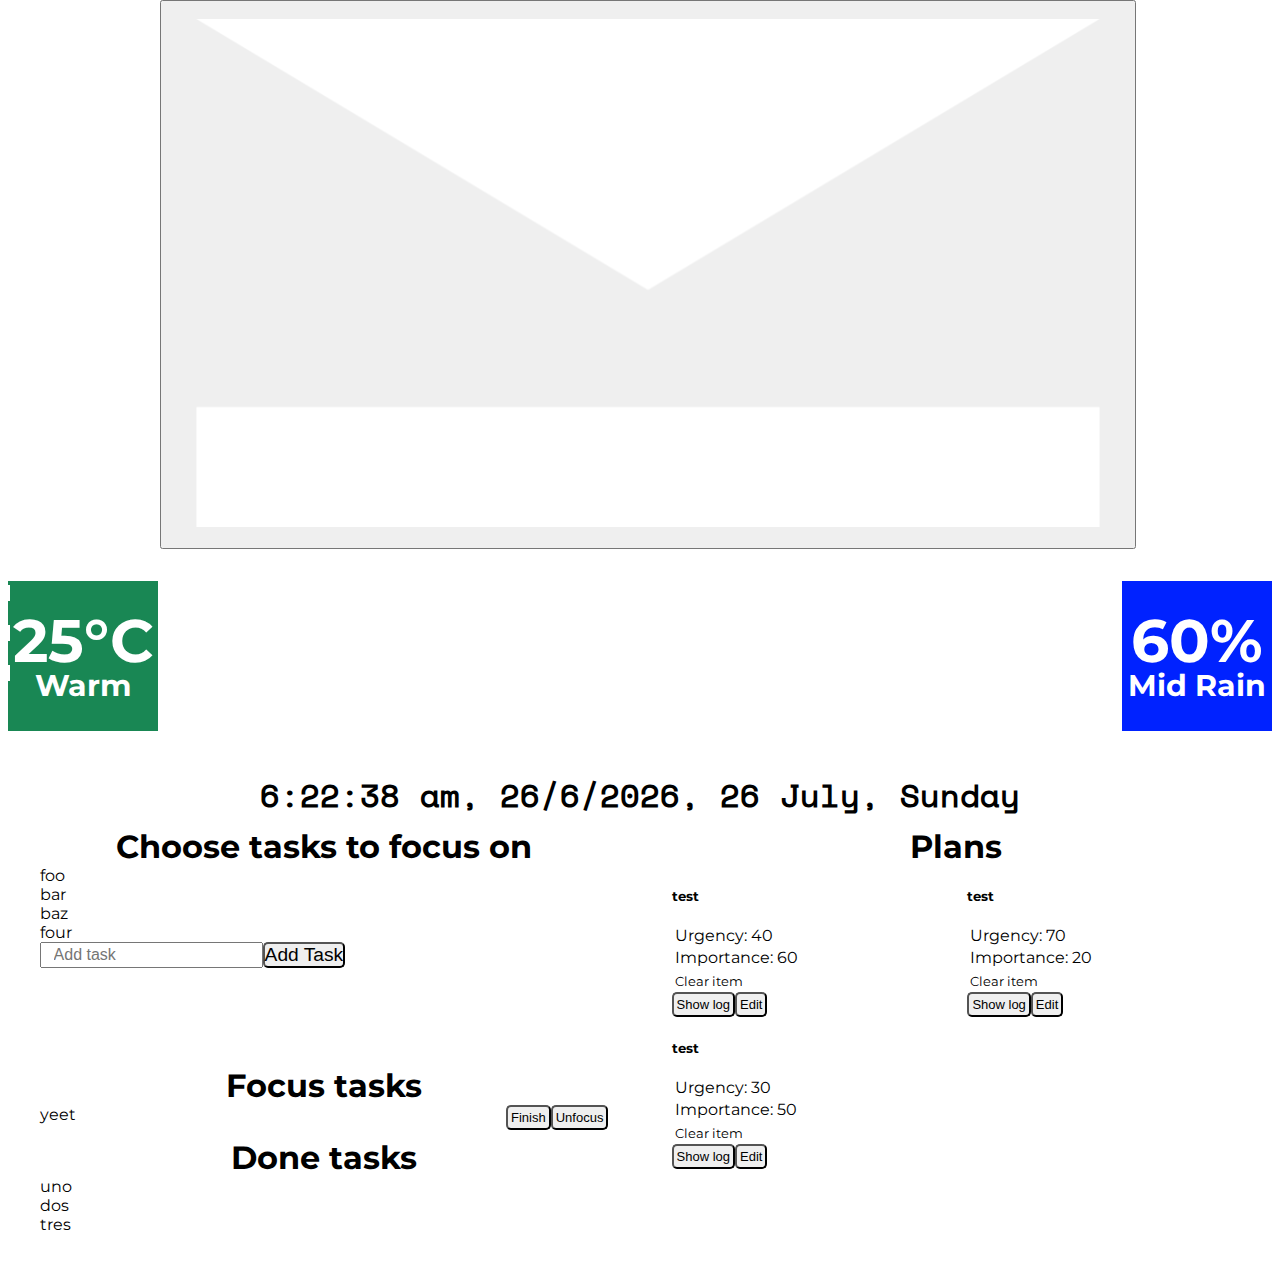
<file: index.html>
<!DOCTYPE html>

<html lang="en">

    <head>
        <meta charset="utf-8">
        <meta name="viewport" content="width=device-width, initial-scale=1">
        <link href="https://cdn.jsdelivr.net/npm/bootstrap@5.0.2/dist/css/bootstrap.min.css" rel="stylesheet" integrity="sha384-EVSTQN3/azprG1Anm3QDgpJLIm9Nao0Yz1ztcQTwFspd3yD65VohhpuuCOmLASjC" crossorigin="anonymous">
        <script src="https://cdn.jsdelivr.net/npm/bootstrap@5.0.2/dist/js/bootstrap.bundle.min.js" integrity="sha384-MrcW6ZMFYlzcLA8Nl+NtUVF0sA7MsXsP1UyJoMp4YLEuNSfAP+JcXn/tWtIaxVXM" crossorigin="anonymous"></script>
        <link href="styles.css" rel="stylesheet">
        <link href="plans.css" rel="stylesheet">
        <link href="index.css" rel="stylesheet">
        <link href="time-colors.css" rel="stylesheet">
        <title>Home</title>
        <script src="to-do.js"></script>
        <script src="index-plans.js"></script>
        <script src="index.js"></script>
    </head>

    <body>

        <nav class="navbar navbar-expand-sm bg-primary">
            <div class="container-fluid">
                <span class="navbar-text">
                    Navigation menu:
                </span>
                <button class="navbar-toggler" type="button" data-bs-toggle="collapse" data-bs-target="#navbarNavAltMarkup" aria-controls="navbarNavAltMarkup" aria-expanded="false" aria-label="Toggle navigation">
                    <span class="navbar-toggler-icon">
                        <img src="assets/dropdown-image.png" class="img-fluid">
                    </span>
                </button>
                <div class="collapse navbar-collapse" id="navbarNavAltMarkup">
                    <div class="navbar-nav me-auto mb-2 mb-sm-0">
                        <a class="nav-link active link-light" aria-current="page" href="index.html">Home</a>
                        <div class="vert"></div>
                        <a class="nav-link link-light" href="to-do.html">To-do List</a>
                        <div class="vert"></div>
                        <a class="nav-link link-light" href="plans.html">Future Plans</a>
                        <div class="vert"></div>
                        <a class="nav-link link-light" href="tnw.html">Time and Weather</a>
                    </div>
                </div>
            </div>
        </nav>
        <nav class="navbar navbar-expand-sm bg-primary responsive-buffer">
            <button class="navbar-toggler responsive-buffer" type="button" data-bs-toggle="collapse" data-bs-target="#navbarNavAltMarkup" aria-controls="navbarNavAltMarkup" aria-expanded="false" aria-label="Toggle navigation">
                <span class="navbar-toggler-icon">
                    <img src="assets/dropdown-image.png" class="img-fluid">
                </span>
            </button>
            <div class="collapse navbar-collapse" id="navbarNavAltMarkup">
                <a class="nav-link responsive-buffer">Placeholder</a>
            </div>
        </nav>

        <div class="flex-container">
            <div class="flex-top" id="greet-header">
                <div class="weather" id="temp">
                    <div class="weather-content num" id="temp-out"></div>
                    <div class="weather-content txt" id="temp-out-txt"></div>
                </div>
                <div class="flex-header" id="header-text"></div>
                <div class="weather" id="precip">
                    <div class="weather-content num" id="precip-out"></div>
                    <div class="weather-content txt" id="precip-out-txt"></div>
                </div>
            </div>
            <div class="flex-time" id="time-flex"></div>
            <div class="flex-time" id="time-flex-alt"></div>
            <div class="dropdown-selection"></div>

            <div class="flex-child">
                <h3 class="text-center">Choose tasks to focus on</h3>
                <div id="toDoList" class="list-group">
                </div>
                <div class="flex-inline-input">
                    <input id="taskInput" class="form-control me-2" type="search" placeholder="Add task" aria-label="task input"></input>
                    <button onclick="addTask(event)" class="btn btn-outline-primary" type="submit">Add Task</button>
                </div>
                <p id="warningOut"></p>
                <h3>Focus tasks</h3>
                <div id="focusList" class="list-group">
                </div>
                <h3>Done tasks</h3>
                <div id="doneList" class="list-group">
                </div>
            </div>

            <div class="flex-child">
                <h3>Plans</h3>
                <div class="plans" id="plan-grid"></div>
            </div>
        </div>

    </body>

</html>
</file>
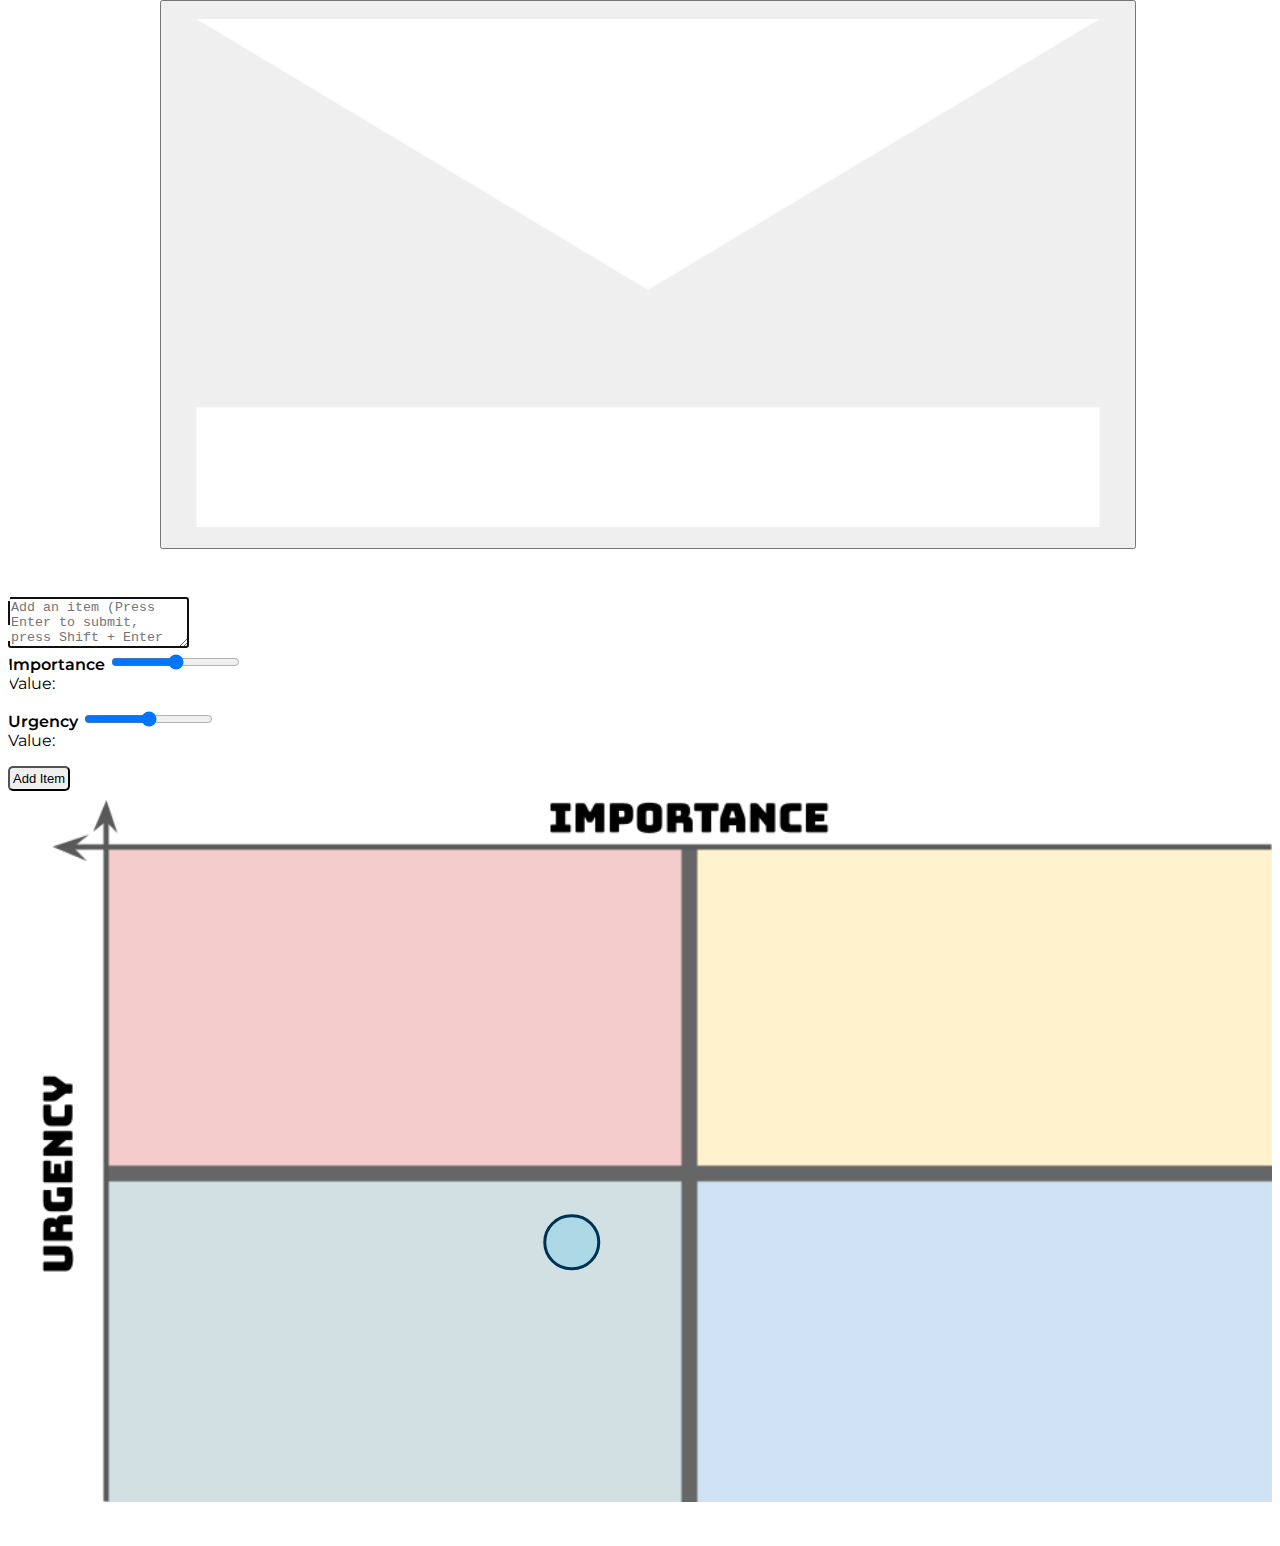
<file: plans.html>
<!DOCTYPE html>

<html lang="en">

    <head>
        <meta charset="utf-8">
        <meta name="viewport" content="width=device-width, initial-scale=1">
        <link href="https://cdn.jsdelivr.net/npm/bootstrap@5.0.2/dist/css/bootstrap.min.css" rel="stylesheet" integrity="sha384-EVSTQN3/azprG1Anm3QDgpJLIm9Nao0Yz1ztcQTwFspd3yD65VohhpuuCOmLASjC" crossorigin="anonymous">
        <script src="https://cdn.jsdelivr.net/npm/bootstrap@5.0.2/dist/js/bootstrap.bundle.min.js" integrity="sha384-MrcW6ZMFYlzcLA8Nl+NtUVF0sA7MsXsP1UyJoMp4YLEuNSfAP+JcXn/tWtIaxVXM" crossorigin="anonymous"></script>
        <link href="styles.css" rel="stylesheet">
        <link href="plans.css" rel="stylesheet">
        <title>Future Plans</title>
        <script src="plans.js"></script>
    </head>

    <body>

        <nav class="navbar navbar-expand-sm bg-primary">
            <div class="container-fluid">
                <span class="navbar-text">
                    Navigation menu:
                </span>
                <button class="navbar-toggler" type="button" data-bs-toggle="collapse" data-bs-target="#navbarNavAltMarkup" aria-controls="navbarNavAltMarkup" aria-expanded="false" aria-label="Toggle navigation">
                    <span class="navbar-toggler-icon">
                        <img src="assets/dropdown-image.png" class="img-fluid">
                    </span>
                </button>
                <div class="collapse navbar-collapse" id="navbarNavAltMarkup">
                    <div class="navbar-nav me-auto mb-2 mb-sm-0">
                        <a class="nav-link link-light" href="index.html">Home</a>
                        <div class="vert"></div>
                        <a class="nav-link link-light" href="to-do.html">To-do List</a>
                        <div class="vert"></div>
                        <a class="nav-link active link-light" aria-current="page" href="plans.html">Future Plans</a>
                        <div class="vert"></div>
                        <a class="nav-link link-light" href="tnw.html">Time and Weather</a>
                    </div>
                </div>
            </div>
        </nav>
        <nav class="navbar navbar-expand-sm bg-primary responsive-buffer">
            <button class="navbar-toggler responsive-buffer" type="button" data-bs-toggle="collapse" data-bs-target="#navbarNavAltMarkup" aria-controls="navbarNavAltMarkup" aria-expanded="false" aria-label="Toggle navigation">
                <span class="navbar-toggler-icon">
                    <img src="assets/dropdown-image.png" class="img-fluid">
                </span>
            </button>
            <div class="collapse navbar-collapse" id="navbarNavAltMarkup">
                    <a class="nav-link responsive-buffer">Placeholder</a>
            </div>
        </nav>

        <div class="container">
            <div class="mb-3">
                <textarea class="form-control" id="itemInput" rows="3" placeholder="Add an item (Press Enter to submit, press Shift + Enter to start a new line)" autofocus></textarea>
            </div>
            <div>
                <label for="range1" class="form-label">Importance</label>
                <input type="range" class="form-range" id="range1">
                <p class="out">Value: <span id="out1"></span></p>
            </div>
            <div>
                <label for="range2" class="form-label">Urgency</label>
                <input type="range" class="form-range" id="range2">
                <p class="out">Value: <span id="out2"></span></p>
            </div>
            <p id="warningOut"></p>
            <div class="col-auto">
                <button type="submit" class="btn btn-primary mb-3" onclick="addItem(event)">Add Item</button>
            </div>

            <div class="scatter" id="plot">
                <img src="assets/scatter.png" id="img-bg" class="img-fluid">
            </div>
        </div>

    </body>

</html>
</file>
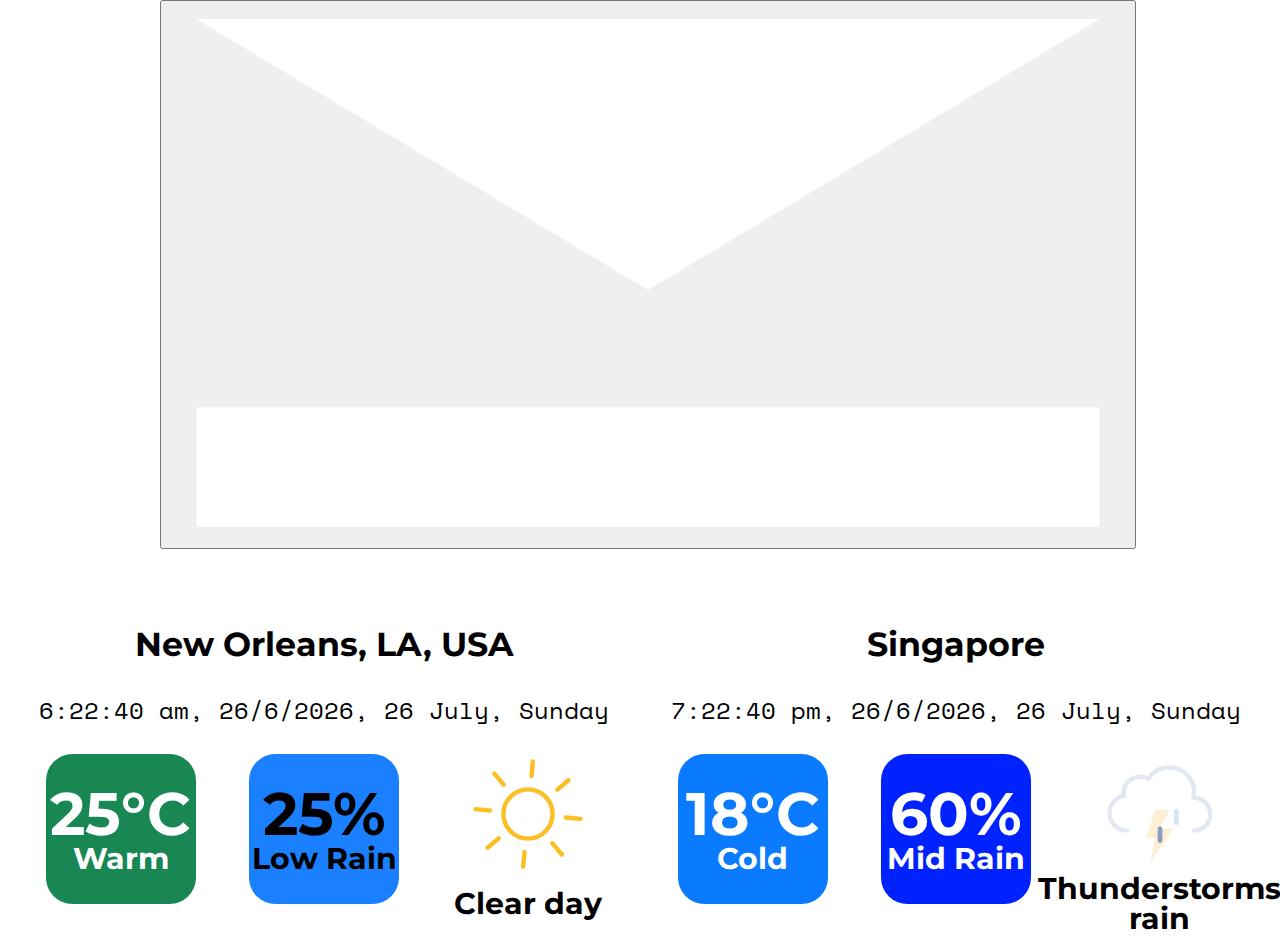
<file: tnw.html>
<!DOCTYPE html>

<html lang="en">

    <head>
        <meta charset="UTF-8">
        <meta name="viewport" content="width=device-width, initial-scale=1">
        <link href="https://cdn.jsdelivr.net/npm/bootstrap@5.0.2/dist/css/bootstrap.min.css" rel="stylesheet" integrity="sha384-EVSTQN3/azprG1Anm3QDgpJLIm9Nao0Yz1ztcQTwFspd3yD65VohhpuuCOmLASjC" crossorigin="anonymous">
        <script src="https://cdn.jsdelivr.net/npm/bootstrap@5.0.2/dist/js/bootstrap.bundle.min.js" integrity="sha384-MrcW6ZMFYlzcLA8Nl+NtUVF0sA7MsXsP1UyJoMp4YLEuNSfAP+JcXn/tWtIaxVXM" crossorigin="anonymous"></script>
        <link href="styles.css" rel="stylesheet">
        <link href="tnw.css" rel="stylesheet">
        <title>Time and Weather</title>
        <script src="tnw.js"></script>
    </head>

    <body>

        <nav class="navbar navbar-expand-sm bg-primary">
            <div class="container-fluid">
                <span class="navbar-text">
                    Navigation menu:
                </span>
                <button class="navbar-toggler" type="button" data-bs-toggle="collapse" data-bs-target="#navbarNavAltMarkup" aria-controls="navbarNavAltMarkup" aria-expanded="false" aria-label="Toggle navigation">
                    <span class="navbar-toggler-icon">
                        <img src="assets/dropdown-image.png" class="img-fluid">
                    </span>
                </button>
                <div class="collapse navbar-collapse" id="navbarNavAltMarkup">
                    <div class="navbar-nav me-auto mb-2 mb-sm-0">
                        <a class="nav-link link-light" href="index.html">Home</a>
                        <div class="vert"></div>
                        <a class="nav-link link-light" href="to-do.html">To-do List</a>
                        <div class="vert"></div>
                        <a class="nav-link link-light" href="plans.html">Future Plans</a>
                        <div class="vert"></div>
                        <a class="nav-link active link-light" aria-current="page" href="tnw.html">Time and Weather</a>
                    </div>
                </div>
            </div>
        </nav>
        <nav class="navbar navbar-expand-sm bg-primary responsive-buffer">
            <button class="navbar-toggler responsive-buffer" type="button" data-bs-toggle="collapse" data-bs-target="#navbarNavAltMarkup" aria-controls="navbarNavAltMarkup" aria-expanded="false" aria-label="Toggle navigation">
                <span class="navbar-toggler-icon">
                    <img src="assets/dropdown-image.png" class="img-fluid">
                </span>
            </button>
            <div class="collapse navbar-collapse" id="navbarNavAltMarkup">
                    <a class="nav-link responsive-buffer">Placeholder</a>
            </div>
        </nav>

        <div class="flex-container">

            <div class="flex-child outer">
                <h2>New Orleans, LA, USA</h2>
                <div class="time-flex" id="flex-time1"></div>
                <div class="flex-child">
                    <div class="weather" id="temp-1">
                        <div class="weather-content num" id="temp-out-1"></div>
                        <div class="weather-content txt" id="temp-out-1txt"></div>
                    </div>
                    <div class="weather" id="precip-1">
                        <div class="weather-content num" id="precip-out-1"></div>
                        <div class="weather-content txt" id="precip-out-1txt"></div>
                    </div>
                    <div class="weather" id="clim1"">
                        <img src="assets/weather-icons/celsius.svg"  class="img-fluid" id="clim-out-1">
                        <div class="weather-content txt" id="clim-out-1txt"></div>
                    </div>
                </div>
            </div>

            <div class="flex-child outer">
                <h2>Singapore</h2>
                <div class="time-flex" id="flex-time2"></div>
                <div class="flex-child">
                    <div class="weather" id="temp-2">
                        <div class="weather-content num" id="temp-out-2"></div>
                        <div class="weather-content txt" id="temp-out-2txt"></div>
                    </div>
                    <div class="weather" id="precip-2">
                        <div class="weather-content num" id="precip-out-2"></div>
                        <div class="weather-content txt" id="precip-out-2txt"></div>
                    </div>
                    <div class="weather" id="clim1"">
                        <img src="assets/weather-icons/celsius.svg" class="img-fluid" id="clim-out-2">
                        <div class="weather-content txt" id="clim-out-2txt"></div>
                    </div>
                </div>
            </div>

        </div>

    </body>

</html>
</file>
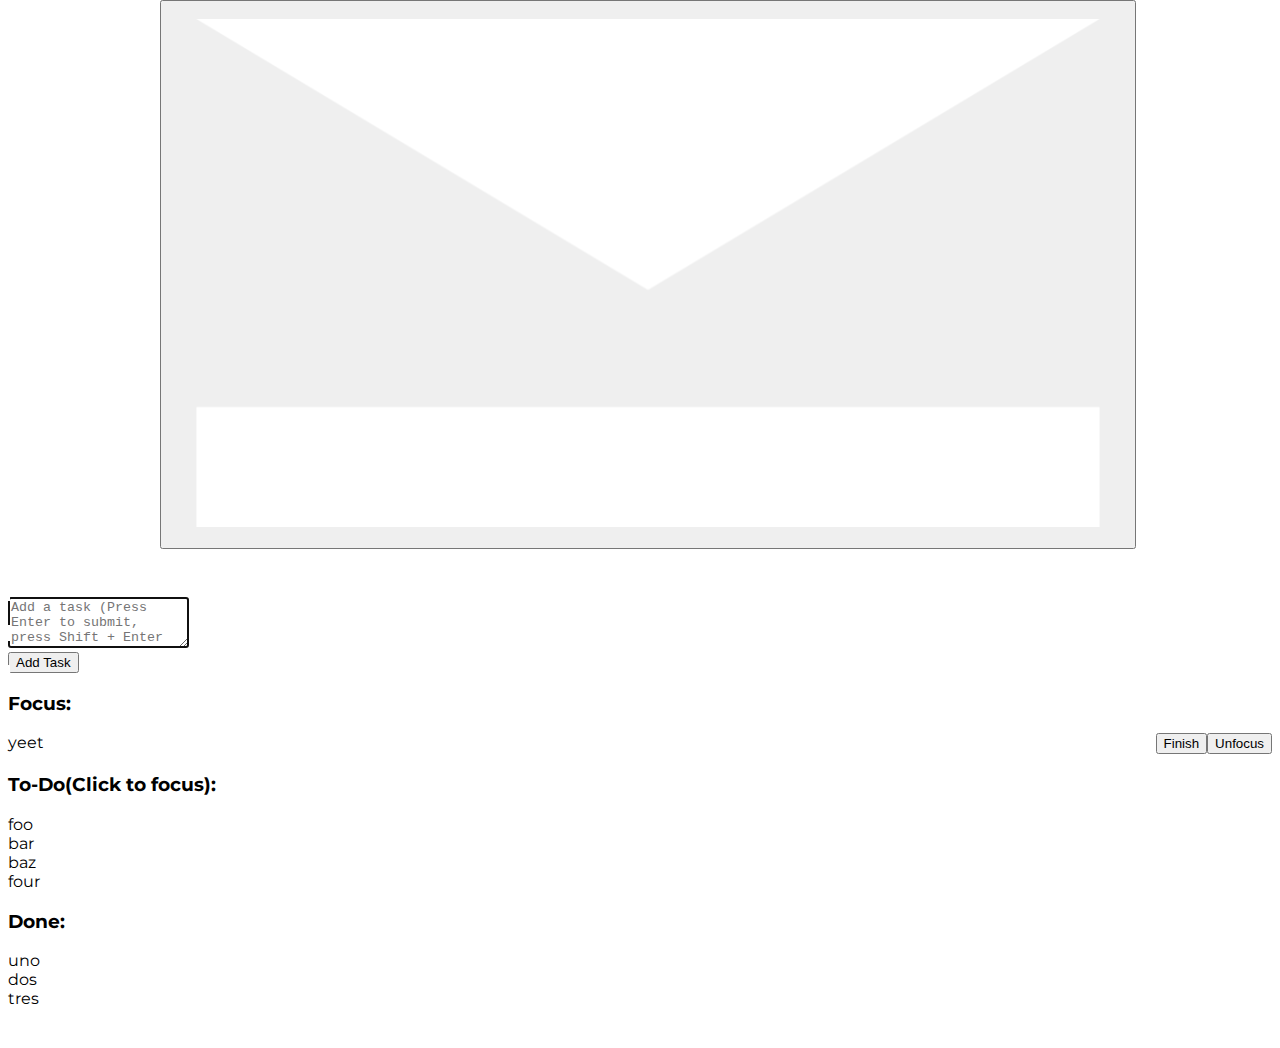
<file: to-do.html>
<!DOCTYPE html>

<html lang="en">

    <head>
        <meta charset="utf-8">
        <meta name="viewport" content="width=device-width, initial-scale=1">
        <link href="https://cdn.jsdelivr.net/npm/bootstrap@5.0.2/dist/css/bootstrap.min.css" rel="stylesheet" integrity="sha384-EVSTQN3/azprG1Anm3QDgpJLIm9Nao0Yz1ztcQTwFspd3yD65VohhpuuCOmLASjC" crossorigin="anonymous">
        <script src="https://cdn.jsdelivr.net/npm/bootstrap@5.0.2/dist/js/bootstrap.bundle.min.js" integrity="sha384-MrcW6ZMFYlzcLA8Nl+NtUVF0sA7MsXsP1UyJoMp4YLEuNSfAP+JcXn/tWtIaxVXM" crossorigin="anonymous"></script>
        <link href="styles.css" rel="stylesheet">
        <link href="to-do.css" rel="stylesheet">
        <!-- <script src="https://code.jquery.com/jquery-3.5.1.min.js"></script> -->
        <script src="to-do.js"></script>
        <title>To-do</title>
    </head>

    <body>

        <nav class="navbar navbar-expand-sm bg-primary">
            <div class="container-fluid">
                <span class="navbar-text">
                    Navigation menu:
                </span>
                <button class="navbar-toggler" type="button" data-bs-toggle="collapse" data-bs-target="#navbarNavAltMarkup" aria-controls="navbarNavAltMarkup" aria-expanded="false" aria-label="Toggle navigation">
                    <span class="navbar-toggler-icon">
                        <img src="assets/dropdown-image.png" class="img-fluid">
                    </span>
                </button>
                <div class="collapse navbar-collapse" id="navbarNavAltMarkup">
                    <div class="navbar-nav me-auto mb-2 mb-sm-0">
                        <a class="nav-link link-light" href="index.html">Home</a>
                        <div class="vert"></div>
                        <a class="nav-link active link-light" aria-current="page" href="to-do.html">To-do List</a>
                        <div class="vert"></div>
                        <a class="nav-link link-light" href="plans.html">Future Plans</a>
                        <div class="vert"></div>
                        <a class="nav-link link-light" href="tnw.html">Time and Weather</a>
                    </div>
                </div>
            </div>
        </nav>
        <nav class="navbar navbar-expand-sm bg-primary responsive-buffer">
            <button class="navbar-toggler responsive-buffer" type="button" data-bs-toggle="collapse" data-bs-target="#navbarNavAltMarkup" aria-controls="navbarNavAltMarkup" aria-expanded="false" aria-label="Toggle navigation">
                <span class="navbar-toggler-icon">
                    <img src="assets/dropdown-image.png" class="img-fluid">
                </span>
            </button>
            <div class="collapse navbar-collapse" id="navbarNavAltMarkup">
                    <a class="nav-link responsive-buffer">Placeholder</a>
            </div>
        </nav>

        <div class="container">
            <div class="mb-3">
                <textarea class="form-control" id="taskInput" rows="3" placeholder="Add a task (Press Enter to submit, press Shift + Enter to start a new line)" autofocus></textarea>
            </div>
            <div class="col-auto">
                <button type="submit" class="btn btn-primary mb-3" onclick="addTask(event)">Add Task</button>
            </div>
            <p id="warningOut"></p>

            <header>
                <h3>Focus:</h3>
            </header>
            <div id="focusList" class="list-group">
            </div>

            <header>
                <h3>To-Do(Click to focus):</h3>
            </header>
            <div id="toDoList" class="list-group">
            </div>

            <header>
                <h3>Done:</h3>
            </header>
            <div id="doneList" class="list-group">
            </div>
        </div>

    </body>

</html>
</file>
<file: styles.css>
body {
    font-family: Montserrat, Arial
}

nav .link-light:hover {
    color: #0d6efd;
}

nav a {
    border-radius: 7px;
    font-size: 16px;
    color: white;
}

nav a:hover {
    background-color: beige;
}

nav.navbar{
    font-family: MonomaniacOne, Impact;
    font-weight: bold;
    color: white;
    text-align: center;
    letter-spacing: 1px;
}

textarea {
    position: relative;
    margin-block-start: 1rem;
}

.active {
    text-decoration-line: underline;
}

.container {
    padding-bottom: 2rem;
}

.navbar {
    position: fixed;
    top: 0;
    width: 100%;
    z-index: 100;
}

.navbar.responsive-buffer {
    opacity: 0;
    position: inherit;
    z-index: -1;
}

div>.navber-toggler.responsive-buffer {
    opacity: 0;
    z-index: -1;
}

div>.nav-link.responsive-buffer {
    opacity: 0;
    z-index: -1;
}

@media (max-width: 576px) {
    #vert {
        opacity: 0;
        height: 0;
    }

    .navbar>.container-fluid {
        justify-content: flex-end;
    }

    .navbar-text {
        font-size: 16px;
    }

    @media (max-width:200px) {
        .navbar-text {
            font-size: 8vw;
        }

        .navbar-toggler {
            font-size: 10vw;
            padding-top: 2vw;
            padding-bottom: 2vw;
            padding-right: 0;
            padding-left: 3vw;
        }
    }

    .navbar-collapse {
        margin-top: 6px;
        text-align: center;
    }
}

@media (min-width: 576px) {
    .navbar-text {
        display: none;
        opacity: 0;
        height: 0;
        width: 0;
    }

    .vert {
        background-color: white;
        position: relative;
        width: 2px;
        height: 1rem;
        top: 12px;
        display: block;
    }
}

@font-face {
    font-family: MonomaniacOne;
    src: url(assets/fonts/MonomaniacOne-Regular.ttf);
}

@font-face {
    font-family: Montserrat;
    src: url(assets/fonts/Montserrat-VariableFont_wght.ttf)
}

@font-face {
    font-family: SpaceMono;
    src: url(assets/fonts/SpaceMono-Regular.ttf)
}
</file>
<file: plans.css>
.form-label{
    font-weight: 600
}

.out {
    margin-top: 0px;
    padding-top: 0px;
}

.scatter {
    position: relative
}

.scatter .dot {
    border-radius: 100%;
    border: 3px solid rgba(0, 49, 83, 1);
    position: absolute;
    width: 2%;
    padding: 2%;
    box-sizing: border-box;
    background: lightblue;
    transform: translate(50%, 50%);
    box-sizing: border-box;
}

.scatter .tooltip {
    position: absolute;
    background: white;
    padding: 13px;
    box-shadow: 0 8px 16px -8px rgba(0, 0, 0, .2);
    font-size: 15px;
    width: 150px;
    display: none;
    top: 50%;
    left: 50%;
    z-index: 9999;
}

.scatter .dot:hover .tooltip {
    display: block;
    opacity: 1;
}

.tooltip.visible-tooltip {
    display: block;
    opacity: 1;
}

.invisible-tooltip {
    opacity: 0;
    display: none;
}


.tooltip-exit {
    right: 9px;
    top: 9px;
    display: block;
    position: absolute;
    width: 15px;
    height: 15px;
    box-sizing: border-box;
}

.tooltip-exit:hover {
    background: grey;
}

.img-exit {
    vertical-align: top;
}

#img-bg {
    width: 100%;
    z-index: -1;
}

.stat {
    margin: 3px;
    padding: 0px;
}

.stat:has(~ .item-delete:hover),
h5:has(~ .item-delete:hover) {
    text-decoration-line: line-through;
}

.item-delete:hover {
    background: gray;
}

.item-delete {
    border-radius: 5px;
    width: fit-content;
    padding: 3px;
    font-size: 13px;
    cursor: default;
}

.btn {
    border-radius: 5px;
    width: fit-content;
    padding: 3px;
    font-size: 13px;
    cursor: default;
}
</file>
<file: index.css>
.flex-container {
    display: flex;
    flex-direction: row;
    flex-wrap: wrap;
    justify-content: center;
    align-items: flex-start;
}

.flex-child {
    display: inline-flex;
    justify-content: center;
    flex-wrap: wrap;
    position: relative;
    flex: 1;
    border: 0px;
    padding-bottom: 2rem;
}

.flex-header {
    font-family: MonomaniacOne, Impact;
    font-weight: bold;
    color: white;
    letter-spacing: 1px;
    text-shadow: 3px 3px 2px black;
    text-align: center;
    width: 60vw;
    font-size: 8vw;
    line-height: 1;
    padding: 2vw;
}

.flex-top {
    display: inline-flex;
    justify-content: space-between;
    align-items: center;
    width: 100vw;
}

.flex-time {
    display: block;
    font-family: SpaceMono, Courier;
    font-weight: bold;
    text-align: center;
    font-size: 4vw;
    width: 100vw;
    margin-top: 5vw
}

.list-group{
    width: 90%
}

.weather {
    width: 20vw;
    height: 20vw;
}

.weather-content {
    font-size: 20cqw;
}

.flex-inline-input{
    display: flex;
    width: 90%
}

.flex-inline-input>.btn{
    font-size: 2.4vw;
    padding: 0;
}

.flex-inline-input>.form-control{
    font-size: 2.4vw;
    padding: 0;
    padding-left: .75rem;
}

.plans {
    width: 90%;
    display: grid;
    grid-template-columns: 48% 48%;
    justify-content: space-between;
}

#warningOut {
    width: 90%;
    text-align: center;
    height: 4.5vw;
    font-size: 2.4vw;
}

#time-flex-alt{
    display: none;
    opacity: 0;
}

h3 {
    font-size: 4vw;
    margin-top: 0.5rem;
    margin-bottom: 0;
}

li > button:first-of-type {
    margin-left: auto;
}

div > li.list-group-item {
    display: flex;
    justify-content: flex-start;
}

@media (max-width: 200px) {
    #time-flex {
        display: none;
        opacity: 0;
    }

    div>#time-flex-alt{
        display: block;
        margin-top: 10px;
        font-size: 8px;
        opacity: 1;
    }

    .flex-header {
        font-size: 16px;
        width: 100vw;
        padding-top: 8px;
        padding-bottom: 8px;
    }

    .flex-inline-input>.btn{
        font-size: 4.8px;
    }

    .flex-inline-input>.form-control{
        font-size: 4.8px;
    }

    .weather {
        display: none;
        opacity: 0;
    }

    h3 {
        font-size: 8px
    }

    #warningOut {
        font-size: 4px
    }
}

@media (min-width: 800px) {
    #time-flex {
        margin-top: 40px;
        font-size: 32px;
    }

    .flex-header {
        font-size: 64px;
    }

    .flex-inline-input{
        font-size: 6px;
    }

    .flex-inline-input>.btn{
        font-size: 19.2px;
    }

    .flex-inline-input>.form-control{
        font-size: 16px;
    }

    .weather {
        width: 160px;
        height: 160px;
    }

    h3 {
        font-size: 32px
    }

    #warningOut {
        font-size: 16px
    }

}

.weather {
    position: relative;
    display: flex;
    container-type: inline-size;
    flex-direction: column;
    align-items: center;
    justify-content: center;
}

.weather-content {
    text-size-adjust: auto;
    position: relative;
    color: white;
    text-align: center;
    line-height: 1;
    font-weight: bold;
}

@media (max-width: 158.4px) {

    .weather {
        width: 45px;
        height: 45px;
    }

    .weather-content {
        font-size: 18px
    }

    .weather-content.txt {
        font-size: 9px
    }

    h2 {
        font-size: 10px
    }
}

@media (min-width: 158.4px) and (max-width: 528px) {
    .weather {
        width: 28.4vw;
        height: 28.4vw;
    }

    .weather-content {
        font-size: 40cqw;
    }

    .weather-content.txt {
        font-size: 20cqw;
    }
}

@media (min-width: 528px) {
    .symbol-span{
        width:50px;
        height:50px;
    }

    .weather {
        width: 150px;
        height: 150px;
    }

    .weather-content {
        font-size: 60px
    }

    .weather-content.txt {
        font-size: 30px
    }

    h2 {
        font-size: 33.3px;
    }
}
</file>
<file: time-colors.css>
/* Credit to Peter Bork at https://codepen.io/bork/pen/WNrmWr*/

.g0{
    background: #012459;
  background: -moz-linear-gradient(top,  #012459 0%, #001322 100%);
  background: -webkit-gradient(linear, left top, left bottom, color-stop(0%,#012459), color-stop(100%,#001322));
  background: -webkit-linear-gradient(top,  #012459 0%,#001322 100%);
  background: -o-linear-gradient(top,  #012459 0%,#001322 100%);
  background: -ms-linear-gradient(top,  #012459 0%,#001322 100%);
  background: linear-gradient(to bottom,  #012459 0%,#001322 100%);
  filter: progid:DXImageTransform.Microsoft.gradient( startColorstr='#012459', endColorstr='#001322',GradientType=0 );

  }
  .g1{
    background: #003972;
  background: -moz-linear-gradient(top,  #003972 0%, #001322 100%);
  background: -webkit-gradient(linear, left top, left bottom, color-stop(0%,#003972), color-stop(100%,#001322));
  background: -webkit-linear-gradient(top,  #003972 0%,#001322 100%);
  background: -o-linear-gradient(top,  #003972 0%,#001322 100%);
  background: -ms-linear-gradient(top,  #003972 0%,#001322 100%);
  background: linear-gradient(to bottom,  #003972 0%,#001322 100%);
  filter: progid:DXImageTransform.Microsoft.gradient( startColorstr='#003972', endColorstr='#001322',GradientType=0 );
  }
  .g2{
    background: #003972;
  background: -moz-linear-gradient(top,  #003972 0%, #001322 100%);
  background: -webkit-gradient(linear, left top, left bottom, color-stop(0%,#003972), color-stop(100%,#001322));
  background: -webkit-linear-gradient(top,  #003972 0%,#001322 100%);
  background: -o-linear-gradient(top,  #003972 0%,#001322 100%);
  background: -ms-linear-gradient(top,  #003972 0%,#001322 100%);
  background: linear-gradient(to bottom,  #003972 0%,#001322 100%);
  filter: progid:DXImageTransform.Microsoft.gradient( startColorstr='#003972', endColorstr='#001322',GradientType=0 );
  }
  .g3{
    background: #004372;
  background: -moz-linear-gradient(top,  #004372 0%, #00182b 100%);
  background: -webkit-gradient(linear, left top, left bottom, color-stop(0%,#004372), color-stop(100%,#00182b));
  background: -webkit-linear-gradient(top,  #004372 0%,#00182b 100%);
  background: -o-linear-gradient(top,  #004372 0%,#00182b 100%);
  background: -ms-linear-gradient(top,  #004372 0%,#00182b 100%);
  background: linear-gradient(to bottom,  #004372 0%,#00182b 100%);
  filter: progid:DXImageTransform.Microsoft.gradient( startColorstr='#004372', endColorstr='#00182b',GradientType=0 );

  }
  .g4{
    background: #004372;
  background: -moz-linear-gradient(top,  #004372 0%, #011d34 100%);
  background: -webkit-gradient(linear, left top, left bottom, color-stop(0%,#004372), color-stop(100%,#011d34));
  background: -webkit-linear-gradient(top,  #004372 0%,#011d34 100%);
  background: -o-linear-gradient(top,  #004372 0%,#011d34 100%);
  background: -ms-linear-gradient(top,  #004372 0%,#011d34 100%);
  background: linear-gradient(to bottom,  #004372 0%,#011d34 100%);
  filter: progid:DXImageTransform.Microsoft.gradient( startColorstr='#004372', endColorstr='#011d34',GradientType=0 );

  }
  .g5{
    background: #016792;
  background: -moz-linear-gradient(top,  #016792 0%, #00182b 100%);
  background: -webkit-gradient(linear, left top, left bottom, color-stop(0%,#016792), color-stop(100%,#00182b));
  background: -webkit-linear-gradient(top,  #016792 0%,#00182b 100%);
  background: -o-linear-gradient(top,  #016792 0%,#00182b 100%);
  background: -ms-linear-gradient(top,  #016792 0%,#00182b 100%);
  background: linear-gradient(to bottom,  #016792 0%,#00182b 100%);
  filter: progid:DXImageTransform.Microsoft.gradient( startColorstr='#016792', endColorstr='#00182b',GradientType=0 );

  }
  .g6{
    background: #07729f;
  background: -moz-linear-gradient(top,  #07729f 0%, #042c47 100%);
  background: -webkit-gradient(linear, left top, left bottom, color-stop(0%,#07729f), color-stop(100%,#042c47));
  background: -webkit-linear-gradient(top,  #07729f 0%,#042c47 100%);
  background: -o-linear-gradient(top,  #07729f 0%,#042c47 100%);
  background: -ms-linear-gradient(top,  #07729f 0%,#042c47 100%);
  background: linear-gradient(to bottom,  #07729f 0%,#042c47 100%);
  filter: progid:DXImageTransform.Microsoft.gradient( startColorstr='#07729f', endColorstr='#042c47',GradientType=0 );

  }
  .g7{
    background: #12a1c0;
  background: -moz-linear-gradient(top,  #12a1c0 0%, #07506e 100%);
  background: -webkit-gradient(linear, left top, left bottom, color-stop(0%,#12a1c0), color-stop(100%,#07506e));
  background: -webkit-linear-gradient(top,  #12a1c0 0%,#07506e 100%);
  background: -o-linear-gradient(top,  #12a1c0 0%,#07506e 100%);
  background: -ms-linear-gradient(top,  #12a1c0 0%,#07506e 100%);
  background: linear-gradient(to bottom,  #12a1c0 0%,#07506e 100%);
  filter: progid:DXImageTransform.Microsoft.gradient( startColorstr='#12a1c0', endColorstr='#07506e',GradientType=0 );

  }
  .g8{
    background: #74d4cc;
  background: -moz-linear-gradient(top,  #74d4cc 0%, #1386a6 100%);
  background: -webkit-gradient(linear, left top, left bottom, color-stop(0%,#74d4cc), color-stop(100%,#1386a6));
  background: -webkit-linear-gradient(top,  #74d4cc 0%,#1386a6 100%);
  background: -o-linear-gradient(top,  #74d4cc 0%,#1386a6 100%);
  background: -ms-linear-gradient(top,  #74d4cc 0%,#1386a6 100%);
  background: linear-gradient(to bottom,  #74d4cc 0%,#1386a6 100%);
  filter: progid:DXImageTransform.Microsoft.gradient( startColorstr='#74d4cc', endColorstr='#1386a6',GradientType=0 );

  }
  .g9{
    background: #efeebc;
  background: -moz-linear-gradient(top,  #efeebc 0%, #61d0cf 100%);
  background: -webkit-gradient(linear, left top, left bottom, color-stop(0%,#efeebc), color-stop(100%,#61d0cf));
  background: -webkit-linear-gradient(top,  #efeebc 0%,#61d0cf 100%);
  background: -o-linear-gradient(top,  #efeebc 0%,#61d0cf 100%);
  background: -ms-linear-gradient(top,  #efeebc 0%,#61d0cf 100%);
  background: linear-gradient(to bottom,  #efeebc 0%,#61d0cf 100%);
  filter: progid:DXImageTransform.Microsoft.gradient( startColorstr='#efeebc', endColorstr='#61d0cf',GradientType=0 );

  }
  .g10{
    background: #fee154;
  background: -moz-linear-gradient(top,  #fee154 0%, #a3dec6 100%);
  background: -webkit-gradient(linear, left top, left bottom, color-stop(0%,#fee154), color-stop(100%,#a3dec6));
  background: -webkit-linear-gradient(top,  #fee154 0%,#a3dec6 100%);
  background: -o-linear-gradient(top,  #fee154 0%,#a3dec6 100%);
  background: -ms-linear-gradient(top,  #fee154 0%,#a3dec6 100%);
  background: linear-gradient(to bottom,  #fee154 0%,#a3dec6 100%);
  filter: progid:DXImageTransform.Microsoft.gradient( startColorstr='#fee154', endColorstr='#a3dec6',GradientType=0 );

  }
  .g11{
    background: #fdc352;
  background: -moz-linear-gradient(top,  #fdc352 0%, #e8ed92 100%);
  background: -webkit-gradient(linear, left top, left bottom, color-stop(0%,#fdc352), color-stop(100%,#e8ed92));
  background: -webkit-linear-gradient(top,  #fdc352 0%,#e8ed92 100%);
  background: -o-linear-gradient(top,  #fdc352 0%,#e8ed92 100%);
  background: -ms-linear-gradient(top,  #fdc352 0%,#e8ed92 100%);
  background: linear-gradient(to bottom,  #fdc352 0%,#e8ed92 100%);
  filter: progid:DXImageTransform.Microsoft.gradient( startColorstr='#fdc352', endColorstr='#e8ed92',GradientType=0 );

  }
  .g12{
    background: #ffac6f;
  background: -moz-linear-gradient(top,  #ffac6f 0%, #ffe467 100%);
  background: -webkit-gradient(linear, left top, left bottom, color-stop(0%,#ffac6f), color-stop(100%,#ffe467));
  background: -webkit-linear-gradient(top,  #ffac6f 0%,#ffe467 100%);
  background: -o-linear-gradient(top,  #ffac6f 0%,#ffe467 100%);
  background: -ms-linear-gradient(top,  #ffac6f 0%,#ffe467 100%);
  background: linear-gradient(to bottom,  #ffac6f 0%,#ffe467 100%);
  filter: progid:DXImageTransform.Microsoft.gradient( startColorstr='#ffac6f', endColorstr='#ffe467',GradientType=0 );

  }
  .g13{
    background: #fda65a;
  background: -moz-linear-gradient(top,  #fda65a 0%, #ffe467 100%);
  background: -webkit-gradient(linear, left top, left bottom, color-stop(0%,#fda65a), color-stop(100%,#ffe467));
  background: -webkit-linear-gradient(top,  #fda65a 0%,#ffe467 100%);
  background: -o-linear-gradient(top,  #fda65a 0%,#ffe467 100%);
  background: -ms-linear-gradient(top,  #fda65a 0%,#ffe467 100%);
  background: linear-gradient(to bottom,  #fda65a 0%,#ffe467 100%);
  filter: progid:DXImageTransform.Microsoft.gradient( startColorstr='#fda65a', endColorstr='#ffe467',GradientType=0 );

  }
  .g14{
    background: #fd9e58;
  background: -moz-linear-gradient(top,  #fd9e58 0%, #ffe467 100%);
  background: -webkit-gradient(linear, left top, left bottom, color-stop(0%,#fd9e58), color-stop(100%,#ffe467));
  background: -webkit-linear-gradient(top,  #fd9e58 0%,#ffe467 100%);
  background: -o-linear-gradient(top,  #fd9e58 0%,#ffe467 100%);
  background: -ms-linear-gradient(top,  #fd9e58 0%,#ffe467 100%);
  background: linear-gradient(to bottom,  #fd9e58 0%,#ffe467 100%);
  filter: progid:DXImageTransform.Microsoft.gradient( startColorstr='#fd9e58', endColorstr='#ffe467',GradientType=0 );

  }
  .g15{
    background: #f18448;
  background: -moz-linear-gradient(top,  #f18448 0%, #ffd364 100%);
  background: -webkit-gradient(linear, left top, left bottom, color-stop(0%,#f18448), color-stop(100%,#ffd364));
  background: -webkit-linear-gradient(top,  #f18448 0%,#ffd364 100%);
  background: -o-linear-gradient(top,  #f18448 0%,#ffd364 100%);
  background: -ms-linear-gradient(top,  #f18448 0%,#ffd364 100%);
  background: linear-gradient(to bottom,  #f18448 0%,#ffd364 100%);
  filter: progid:DXImageTransform.Microsoft.gradient( startColorstr='#f18448', endColorstr='#ffd364',GradientType=0 );

  }
  .g16{
    background: #f06b7e;
  background: -moz-linear-gradient(top,  #f06b7e 0%, #f9a856 100%);
  background: -webkit-gradient(linear, left top, left bottom, color-stop(0%,#f06b7e), color-stop(100%,#f9a856));
  background: -webkit-linear-gradient(top,  #f06b7e 0%,#f9a856 100%);
  background: -o-linear-gradient(top,  #f06b7e 0%,#f9a856 100%);
  background: -ms-linear-gradient(top,  #f06b7e 0%,#f9a856 100%);
  background: linear-gradient(to bottom,  #f06b7e 0%,#f9a856 100%);
  filter: progid:DXImageTransform.Microsoft.gradient( startColorstr='#f06b7e', endColorstr='#f9a856',GradientType=0 );

  }
  .g17{
    background: #ca5a92;
  background: -moz-linear-gradient(top,  #ca5a92 0%, #f4896b 100%);
  background: -webkit-gradient(linear, left top, left bottom, color-stop(0%,#ca5a92), color-stop(100%,#f4896b));
  background: -webkit-linear-gradient(top,  #ca5a92 0%,#f4896b 100%);
  background: -o-linear-gradient(top,  #ca5a92 0%,#f4896b 100%);
  background: -ms-linear-gradient(top,  #ca5a92 0%,#f4896b 100%);
  background: linear-gradient(to bottom,  #ca5a92 0%,#f4896b 100%);
  filter: progid:DXImageTransform.Microsoft.gradient( startColorstr='#ca5a92', endColorstr='#f4896b',GradientType=0 );

  }
  .g18{
    background: #5b2c83;
  background: -moz-linear-gradient(top,  #5b2c83 0%, #d1628b 100%);
  background: -webkit-gradient(linear, left top, left bottom, color-stop(0%,#5b2c83), color-stop(100%,#d1628b));
  background: -webkit-linear-gradient(top,  #5b2c83 0%,#d1628b 100%);
  background: -o-linear-gradient(top,  #5b2c83 0%,#d1628b 100%);
  background: -ms-linear-gradient(top,  #5b2c83 0%,#d1628b 100%);
  background: linear-gradient(to bottom,  #5b2c83 0%,#d1628b 100%);
  filter: progid:DXImageTransform.Microsoft.gradient( startColorstr='#5b2c83', endColorstr='#d1628b',GradientType=0 );

  }
  .g19{
    background: #371a79;
  background: -moz-linear-gradient(top,  #371a79 0%, #713684 100%);
  background: -webkit-gradient(linear, left top, left bottom, color-stop(0%,#371a79), color-stop(100%,#713684));
  background: -webkit-linear-gradient(top,  #371a79 0%,#713684 100%);
  background: -o-linear-gradient(top,  #371a79 0%,#713684 100%);
  background: -ms-linear-gradient(top,  #371a79 0%,#713684 100%);
  background: linear-gradient(to bottom,  #371a79 0%,#713684 100%);
  filter: progid:DXImageTransform.Microsoft.gradient( startColorstr='#371a79', endColorstr='#713684',GradientType=0 );

  }
  .g20{
    background: #28166b;
  background: -moz-linear-gradient(top,  #28166b 0%, #45217c 100%);
  background: -webkit-gradient(linear, left top, left bottom, color-stop(0%,#28166b), color-stop(100%,#45217c));
  background: -webkit-linear-gradient(top,  #28166b 0%,#45217c 100%);
  background: -o-linear-gradient(top,  #28166b 0%,#45217c 100%);
  background: -ms-linear-gradient(top,  #28166b 0%,#45217c 100%);
  background: linear-gradient(to bottom,  #28166b 0%,#45217c 100%);
  filter: progid:DXImageTransform.Microsoft.gradient( startColorstr='#28166b', endColorstr='#45217c',GradientType=0 );

  }
  .g21{
    background: #192861;
  background: -moz-linear-gradient(top,  #192861 0%, #372074 100%);
  background: -webkit-gradient(linear, left top, left bottom, color-stop(0%,#192861), color-stop(100%,#372074));
  background: -webkit-linear-gradient(top,  #192861 0%,#372074 100%);
  background: -o-linear-gradient(top,  #192861 0%,#372074 100%);
  background: -ms-linear-gradient(top,  #192861 0%,#372074 100%);
  background: linear-gradient(to bottom,  #192861 0%,#372074 100%);
  filter: progid:DXImageTransform.Microsoft.gradient( startColorstr='#192861', endColorstr='#372074',GradientType=0 );

  }
  .g22{
    background: #040b3c;
  background: -moz-linear-gradient(top,  #040b3c 0%, #233072 100%);
  background: -webkit-gradient(linear, left top, left bottom, color-stop(0%,#040b3c), color-stop(100%,#233072));
  background: -webkit-linear-gradient(top,  #040b3c 0%,#233072 100%);
  background: -o-linear-gradient(top,  #040b3c 0%,#233072 100%);
  background: -ms-linear-gradient(top,  #040b3c 0%,#233072 100%);
  background: linear-gradient(to bottom,  #040b3c 0%,#233072 100%);
  filter: progid:DXImageTransform.Microsoft.gradient( startColorstr='#040b3c', endColorstr='#233072',GradientType=0 );

  }
  .g23{
    background: #040b3c;
  background: -moz-linear-gradient(top,  #040b3c 0%, #012459 100%);
  background: -webkit-gradient(linear, left top, left bottom, color-stop(0%,#040b3c), color-stop(100%,#012459));
  background: -webkit-linear-gradient(top,  #040b3c 0%,#012459 100%);
  background: -o-linear-gradient(top,  #040b3c 0%,#012459 100%);
  background: -ms-linear-gradient(top,  #040b3c 0%,#012459 100%);
  background: linear-gradient(to bottom,  #040b3c 0%,#012459 100%);
  filter: progid:DXImageTransform.Microsoft.gradient( startColorstr='#040b3c', endColorstr='#012459',GradientType=0 );

  }
</file>
<file: tnw.css>
h2 {
    text-align: center;
    font-weight: bold;
}

.flex-container {
    display: flex;
}

.flex-child {
    display: inline-flex;
    justify-content: space-evenly;
    flex-wrap: wrap;
    position: relative;
    flex: 1;
    border: 0px;
}

.time-flex{
    text-align: center;
    font-family: SpaceMono, Courier
}

.symbol-span{
    position: inline;
    padding: 0;
    color:white;
}

.flex-child.outer {
    display: flex;
    flex-direction: column;
}

.weather {
    position: relative;
    margin: auto;
    display: flex;
    container-type: inline-size;
    flex-direction: column;
    align-items: center;
    justify-content: center;
}

.weather-content {
    text-size-adjust: auto;
    position: relative;
    color: white;
    text-align: center;
    line-height: 1;
    font-weight: bold;
}

@media (max-width: 158.4px) {
    .time-flex{
        font-size: 7.2px;
    }

    .flex-child.outer {
        margin-block-start: 7.92px;
    }

    .symbol-span{
        width:15px;
        height:15px;
    }

    .weather {
        width: 45px;
        height: 45px;
        margin-top: 7.92px;
        border-radius: 7.92px;
    }

    .weather-content {
        font-size: 18px
    }

    .weather-content.txt {
        font-size: 9px
    }

    h2 {
        font-size: 10px
    }
}

@media (min-width: 158.4px) and (max-width: 528px) {
    .time-flex{
        font-size: 4.545vw;
    }

    .flex-child.outer {
        margin-block-start: calc(2.14285714vw + 4.52571429px);
    }

    .symbol-span{
        width: 9.47vw;
        height: 9.47vw;
    }

    .weather {
        width: 28.4vw;
        height: 28.4vw;
        margin-top: 5vw;
        border-radius: 5vw;
    }

    .weather-content {
        font-size: 40cqw;
    }

    .weather-content.txt {
        font-size: 20cqw;
    }

    h2 {
        font-size: 6.3125vw;
    }
}

@media (min-width: 528px) {
    .time-flex{
        font-size: 24px;
    }

    .flex-child.outer {
        margin-block-start: 15.84px;
    }

    .symbol-span{
        width:50px;
        height:50px;
    }

    .weather {
        width: 150px;
        height: 150px;
        margin-top: 26.4px;
        margin-left: 1rem;
        margin-right: 1rem;
        border-radius: 26.4px;
    }

    .weather-content {
        font-size: 60px
    }

    .weather-content.txt {
        font-size: 30px
    }

    h2 {
        font-size: 33.3px;
    }
}
</file>
<file: to-do.css>
li > button:first-of-type {
    margin-left: auto;
}

div > li.list-group-item {
    display: flex;
    justify-content: flex-start;
}
</file>
